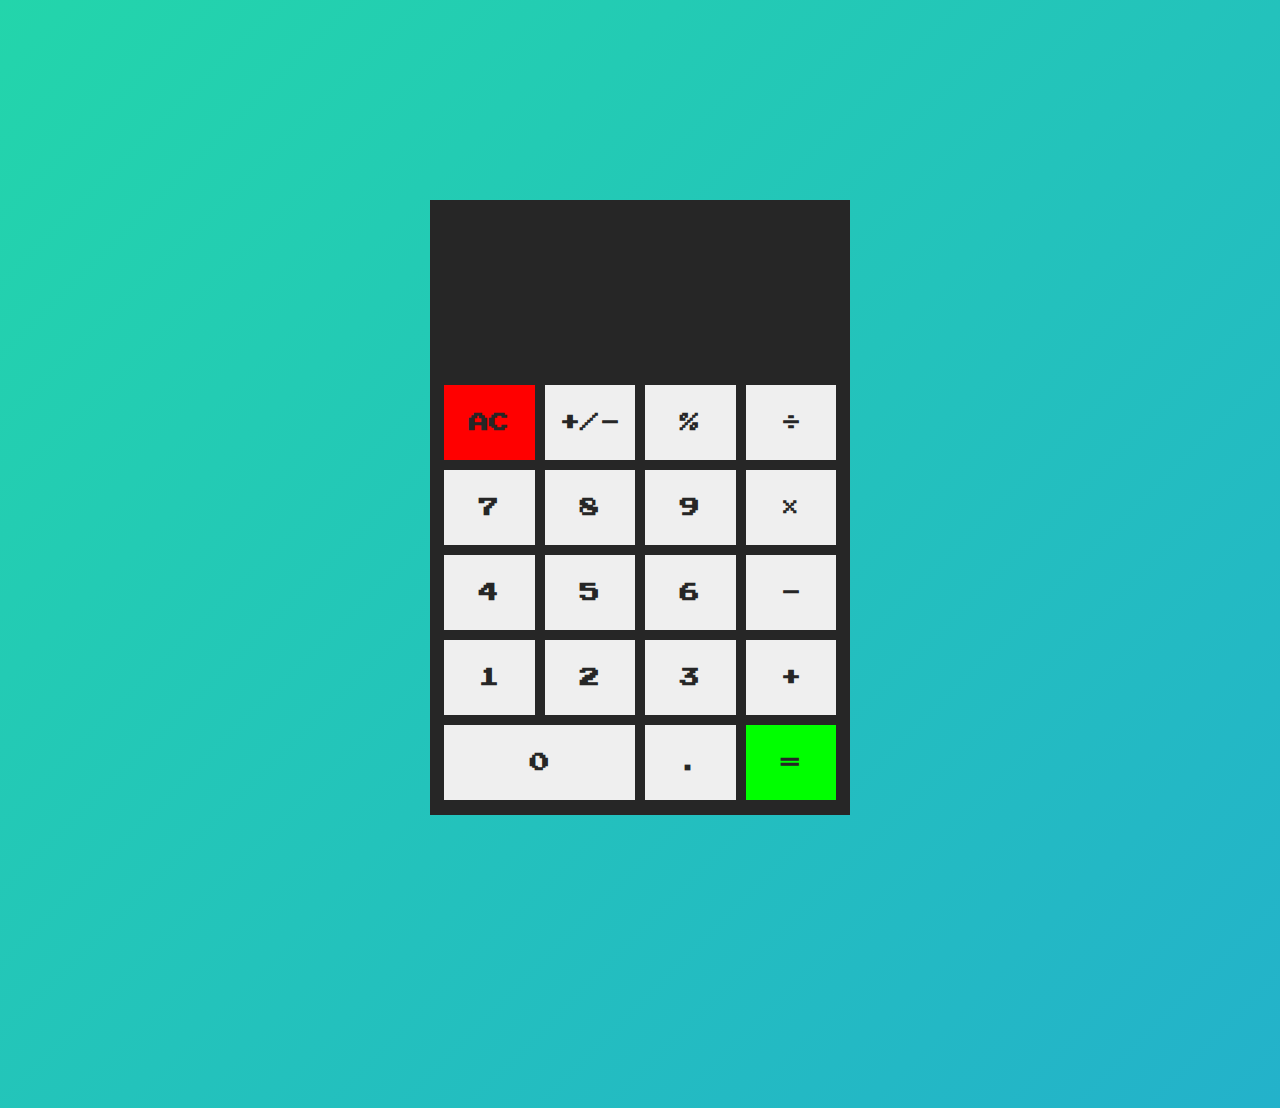
<file: sem_3/calculator_js/index.html>
<!DOCTYPE html> 
<html>
<head>
    <title>Calc by 1mk0v</title>
    <link rel="stylesheet" type="text/css" href="css/index.css">
    <link rel="stylesheet" type="text/css" href="css/calc.css">
    <script src="calc.js"></script>
</head>
<body>
    <div class="frame">

        <div>
            <textarea class="output_field" type="text" readonly id="output_field" readonly></textarea>
        </div>

        <div>
            <input class="entry_field" type="text" name="entry_field" id="input_field" autofocus readonly>
        </div>

        <div>
            <table class="keyboard" cellspacing=8>
                <tr>
                    <td><button style="background-color: #ff0000;" id="delete">AC</button></td>
                    <td><button id="pm">+/-</button></td>
                    <td><button id="procent">%</button></td>
                    <td><button class="operation" id="/">÷</button></td>
                </tr>
                <tr>
                    <td><button class="number" id="7">7</button></td>
                    <td><button class="number" id="8">8</button></td>
                    <td><button class="number" id="9">9</button></td>
                    <td><button class="operation" id="*">×</button></td>
                </tr>
                <tr>
                    <td><button class="number" id="4">4</button></td>
                    <td><button class="number" id="5">5</button></td>
                    <td><button class="number" id="6">6</button></td>
                    <td><button class="operation" id="-">-</button></td>
                </tr>
                <tr>
                    <td><button class="number" id="1">1</button></td>
                    <td><button class="number" id="2">2</button></td>
                    <td><button class="number" id="3">3</button></td>
                    <td><button class="operation" id="+">+</button></td>
                </tr>
                <tr>
                    <td colspan="2"><button class="number" id="0">0</button></td>
                    <td><button class="number" id=".">.</button></td>
                    <td><button style="background-color: #00FF00;" id="output">=</button></td>
                </tr>
            </table>
        </div>
    </div>
</body>
</html>
</file>
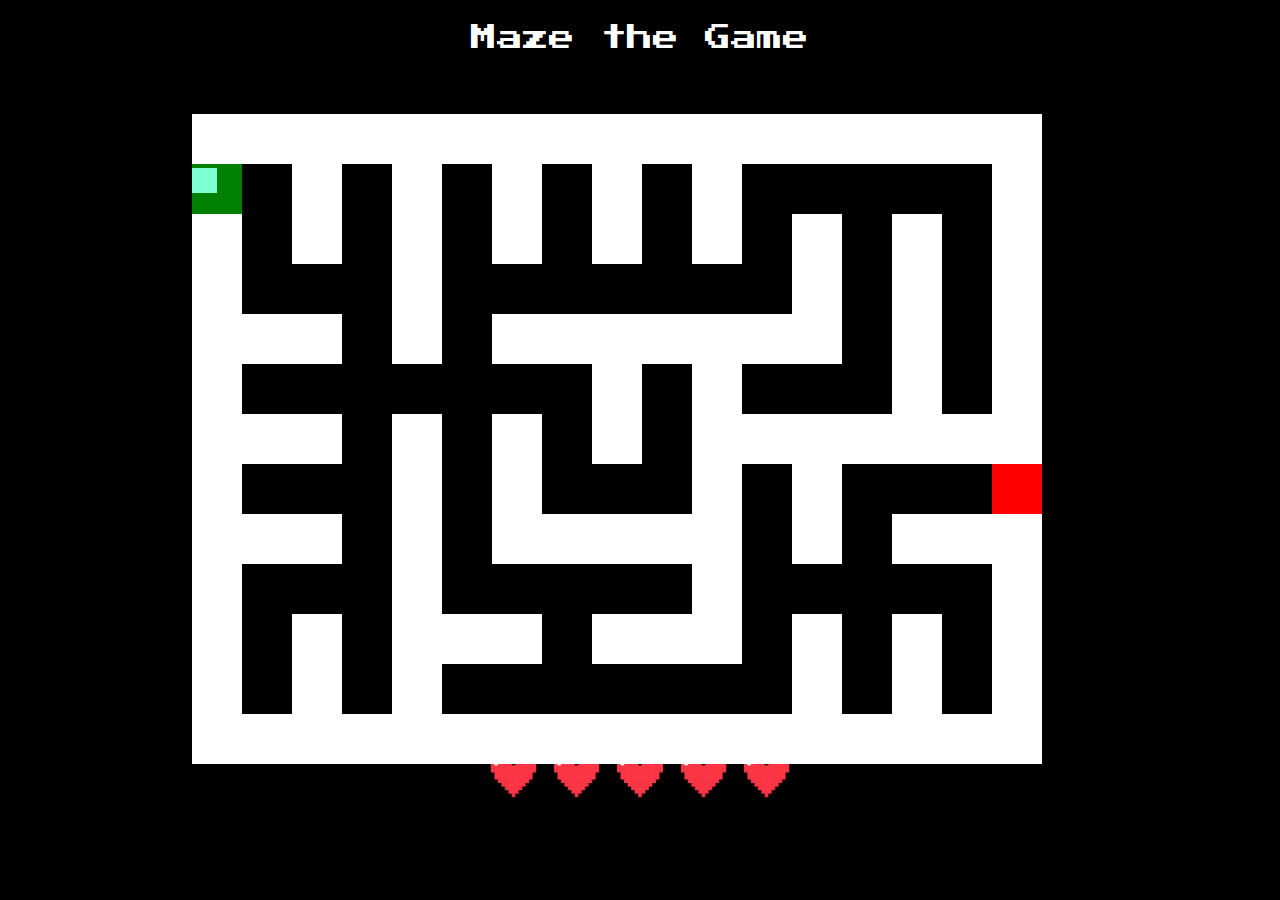
<file: sem_3/maze_game_js/index.html>
<!DOCTYPE html>
<html lang="en">
<head>
    <meta charset="UTF-8">
    <meta http-equiv="X-UA-Compatible" content="IE=edge">
    <meta name="viewport" content="width=device-width, initial-scale=1.0">
    <link rel="stylesheet" type="text/css" href="css/index.css">
    <script src="index.js"></script>
    <title>MazeGAME</title>
</head>
<body>
    <div id="logo">Maze the Game</div>
    
    <div id="maze">
        <div id="hero"></div> 
    </div>
    <div id="life">
    </div>
</body>
</html>
</file>
<file: sem_3/calculator_js/css/index.css>
body {
	background: linear-gradient(-45deg, #ee7752, #e73c7e, #23a6d5, #23d5ab);
	background-size: 400% 400%;
	animation: gradient 15s ease infinite;
	height: 100vh;
}

html {
    background: fixed;
    background-size: 100% 100%;
}

@keyframes gradient {
	0% {
		background-position: 0% 50%;
	}
	50% {
		background-position: 100% 50%;
	}
	100% {
		background-position: 0% 50%;
	}
}
</file>
<file: sem_3/calculator_js/css/calc.css>
.frame{ 
    width: 420px; 
    height: 615px;
    margin: 200px auto;
    background: #262626; 
    font-family: "Pixels";
   }

.entry_field {
    width: 400px;
    height: 75px;
    margin: 5px;
    border-radius: 10px;
    border: none;
    padding: auto;
    background-color: #00000000;
    font-size: 30px;
    text-align: right;
    outline: none;
    font-family: "Pixels";
    color: white;
}

.output_field {
    width: 400px;
    height: 75px;
    margin: 5px;
    border-radius: 10px;
    border: none;
    padding: auto;
    background-color: #00000000;
    font-size: 30px;
    text-align: left;
    resize: none;
    outline: none;
    cursor: default;
    color: white;
    font-family: "Pixels";
}



.keyboard {
    width: 410px;
    height: 415px;
    text-align: center;
    margin: 0 auto;
}

button {
    border: none;
    width: 100%;
    height: 100%;
    font-size: 20px;
    font-weight: 600;
    color: #262626;
    cursor: pointer;
    font-family: "Pixels";
}

td {
    width: 75px;
    height: 75px;
}

@font-face {
    font-family: "Pixels";
    src: url(PressStart2P-Regular.ttf);
}
</file>
<file: sem_3/maze_game_js/css/index.css>
body {
    color: white;
    background-color: black;
    size: 100%;
    font-family: 'Pixel';
    /* cursor: none; */
}

#logo {
    margin-top: 2%;
    margin-bottom: 5%;
    text-align: center;
    justify-content: center;
    font-size: 26px;
    font-family: 'Pixel';
}

#maze {
    pointer-events: none;
    margin: 0 auto;
    display: grid;
    height: 70vh;
    width: 70vw;
}

#life {
    display: flex;
    justify-content: center;
    text-align: center;
    margin-bottom:2vh ;
}

#hero {
    position: absolute;
    background-color: aquamarine;
    z-index: 2;
}

.tractor {
    background-color: red;
}

.path {
    position: relative;
    pointer-events: none;
    background-color: #FFFFFF00;
}

.wall {
    position: relative;
    background-color: #FFFFFF;
}

@font-face {
    font-family: 'Pixel';
    src: url('PressStart2P-Regular.ttf');
}
</file>
